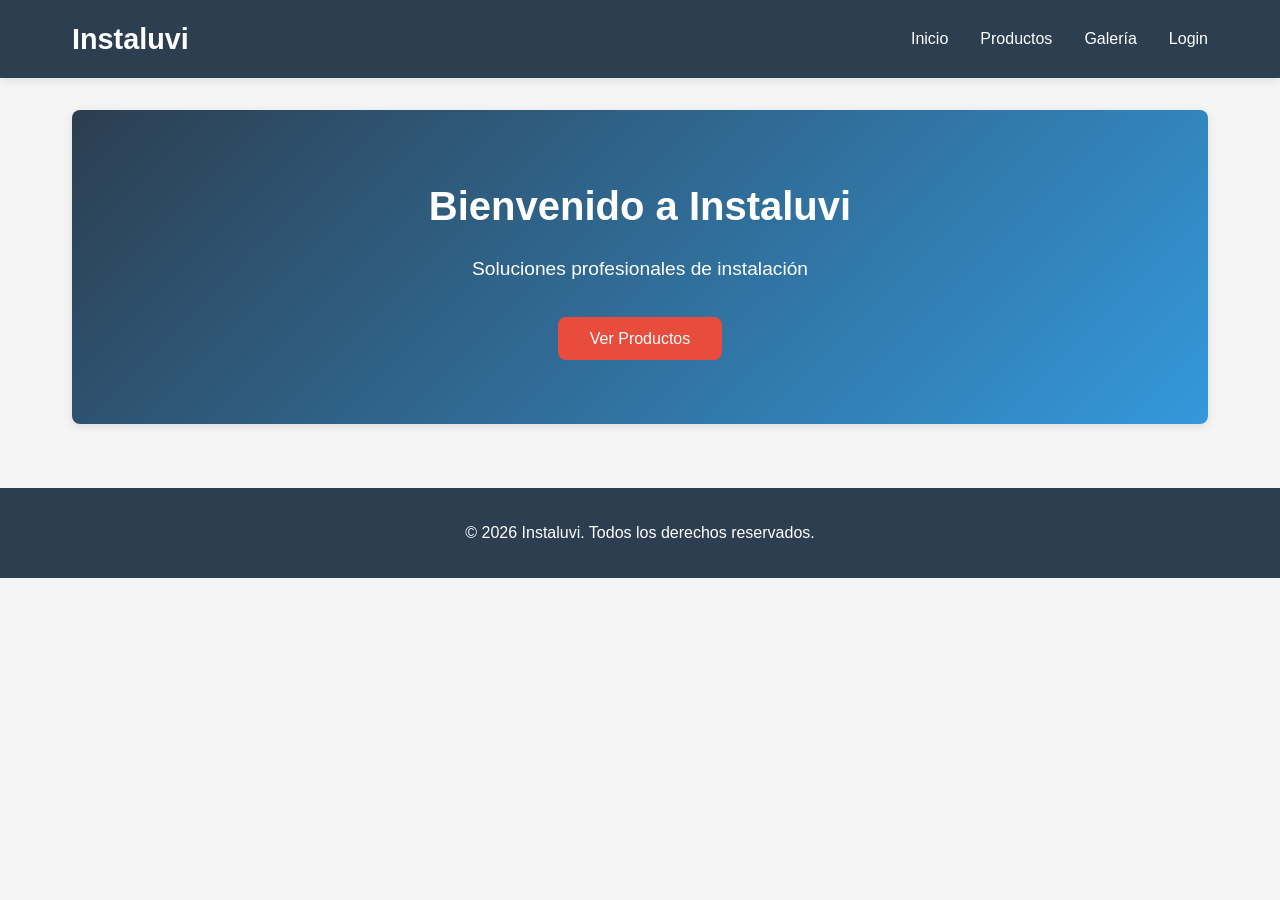
<file: index.html>
<!DOCTYPE html>
<html lang="es">
<head>
    <meta charset="UTF-8">
    <meta name="viewport" content="width=device-width, initial-scale=1.0">
    <title>Instaluvi - Tu Solución en Instalaciones</title>
    <link rel="stylesheet" href="assets/css/style.css">
    <link rel="stylesheet" href="assets/css/mobile.css">
    <link rel="stylesheet" href="assets/css/animations.css">
</head>
<body>
    <header>
        <nav>
            <h1>Instaluvi</h1>
            <ul>
                <li><a href="index.html">Inicio</a></li>
                <li><a href="productos.html">Productos</a></li>
                <li><a href="galeria.html">Galería</a></li>
                <li><a href="login.html">Login</a></li>
            </ul>
        </nav>
    </header>
    <main>
        <section class="hero">
            <h2>Bienvenido a Instaluvi</h2>
            <p>Soluciones profesionales de instalación</p>
            <button onclick="location.href='productos.html'">Ver Productos</button>
        </section>
    </main>
    <footer>
        <p>&copy; 2026 Instaluvi. Todos los derechos reservados.</p>
    </footer>
    <script src="assets/js/app.js"></script>
    <script src="assets/js/layout.js"></script>
</body>
</html>
</file>
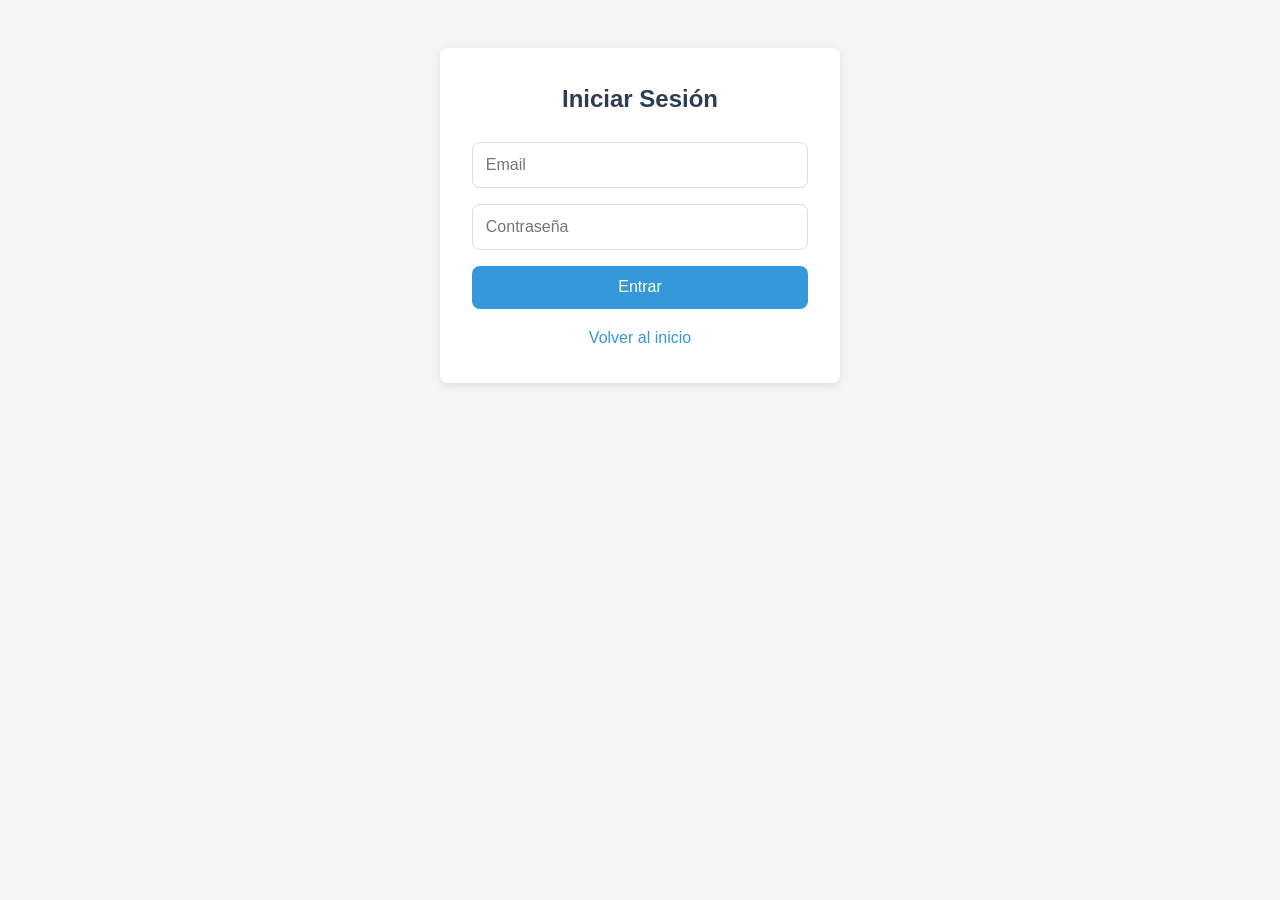
<file: login.html>
<!DOCTYPE html>
<html lang="es">
<head>
    <meta charset="UTF-8">
    <meta name="viewport" content="width=device-width, initial-scale=1.0">
    <title>Login - Instaluvi</title>
    <link rel="stylesheet" href="assets/css/style.css">
    <link rel="stylesheet" href="assets/css/mobile.css">
</head>
<body>
    <div class="login-container">
        <h2>Iniciar Sesión</h2>
        <form id="loginForm">
            <input type="email" placeholder="Email" required>
            <input type="password" placeholder="Contraseña" required>
            <button type="submit">Entrar</button>
        </form>
        <p><a href="index.html">Volver al inicio</a></p>
    </div>
    <script src="firebase/config.js"></script>
    <script src="firebase/auth.js"></script>
    <script src="assets/js/app.js"></script>
</body>
</html>
</file>
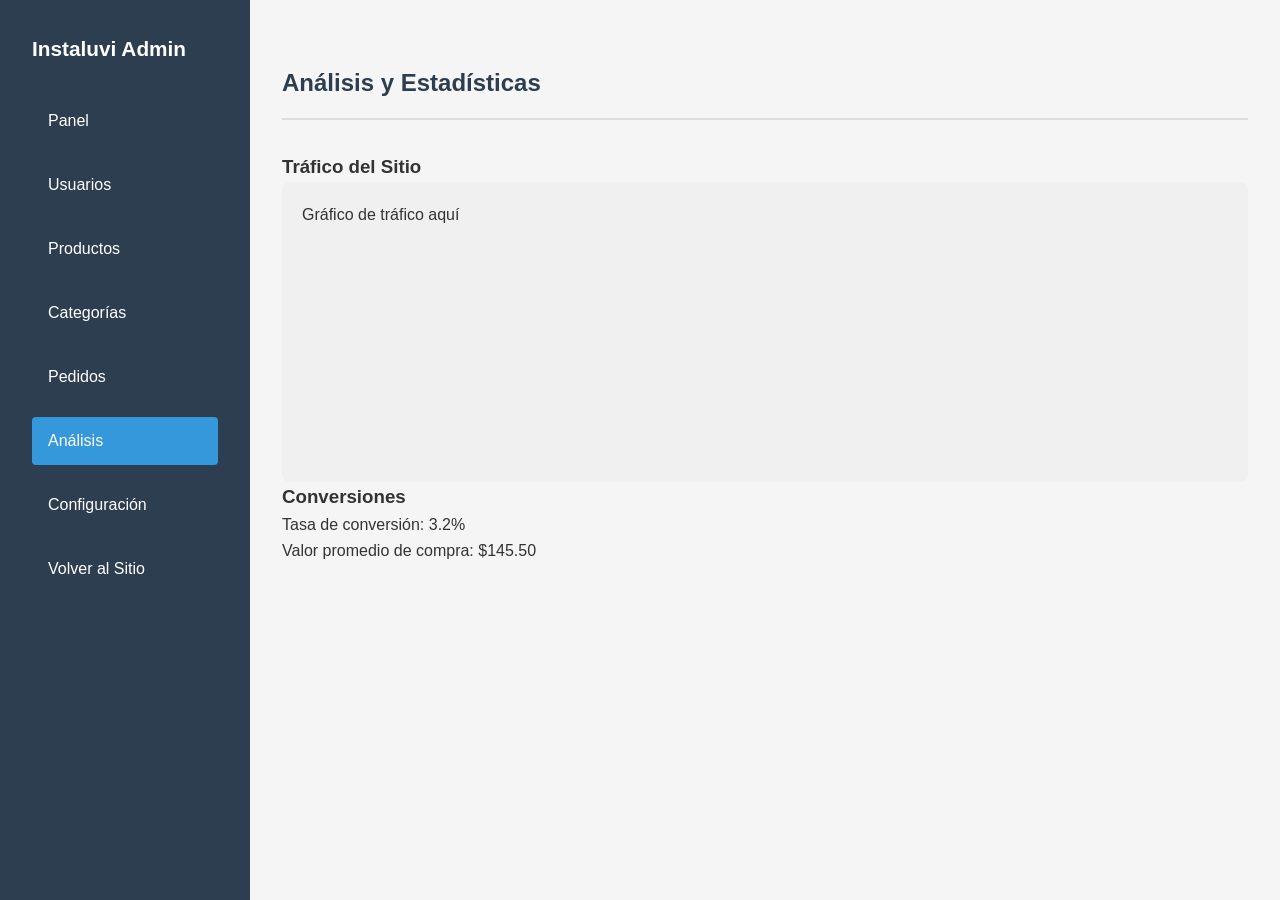
<file: admin/analytics.html>
<!DOCTYPE html>
<html lang="es">
<head>
    <meta charset="UTF-8">
    <meta name="viewport" content="width=device-width, initial-scale=1.0">
    <title>Análisis - Instaluvi Admin</title>
    <link rel="stylesheet" href="../assets/css/style.css">
    <link rel="stylesheet" href="../assets/css/admin.css">
</head>
<body>
    <div class="admin-layout">
        <aside class="admin-sidebar">
            <h3>Instaluvi Admin</h3>
            <ul>
                <li><a href="dashboard.html">Panel</a></li>
                <li><a href="users.html">Usuarios</a></li>
                <li><a href="products.html">Productos</a></li>
                <li><a href="categories.html">Categorías</a></li>
                <li><a href="orders.html">Pedidos</a></li>
                <li><a href="analytics.html" class="active">Análisis</a></li>
                <li><a href="settings.html">Configuración</a></li>
                <li><a href="../index.html">Volver al Sitio</a></li>
            </ul>
        </aside>
        <main class="admin-content">
            <div class="admin-header">
                <h2>Análisis y Estadísticas</h2>
            </div>
            
            <section class="analytics-section">
                <h3>Tráfico del Sitio</h3>
                <div id="trafficChart" style="height: 300px; background: #f0f0f0; border-radius: 8px; padding: 20px;">
                    Gráfico de tráfico aquí
                </div>
            </section>
            
            <section class="analytics-section">
                <h3>Conversiones</h3>
                <p>Tasa de conversión: 3.2%</p>
                <p>Valor promedio de compra: $145.50</p>
            </section>
        </main>
    </div>
    <script src="../assets/js/app.js"></script>
    <script src="../firebase/analytics.js"></script>
</body>
</html>
</file>
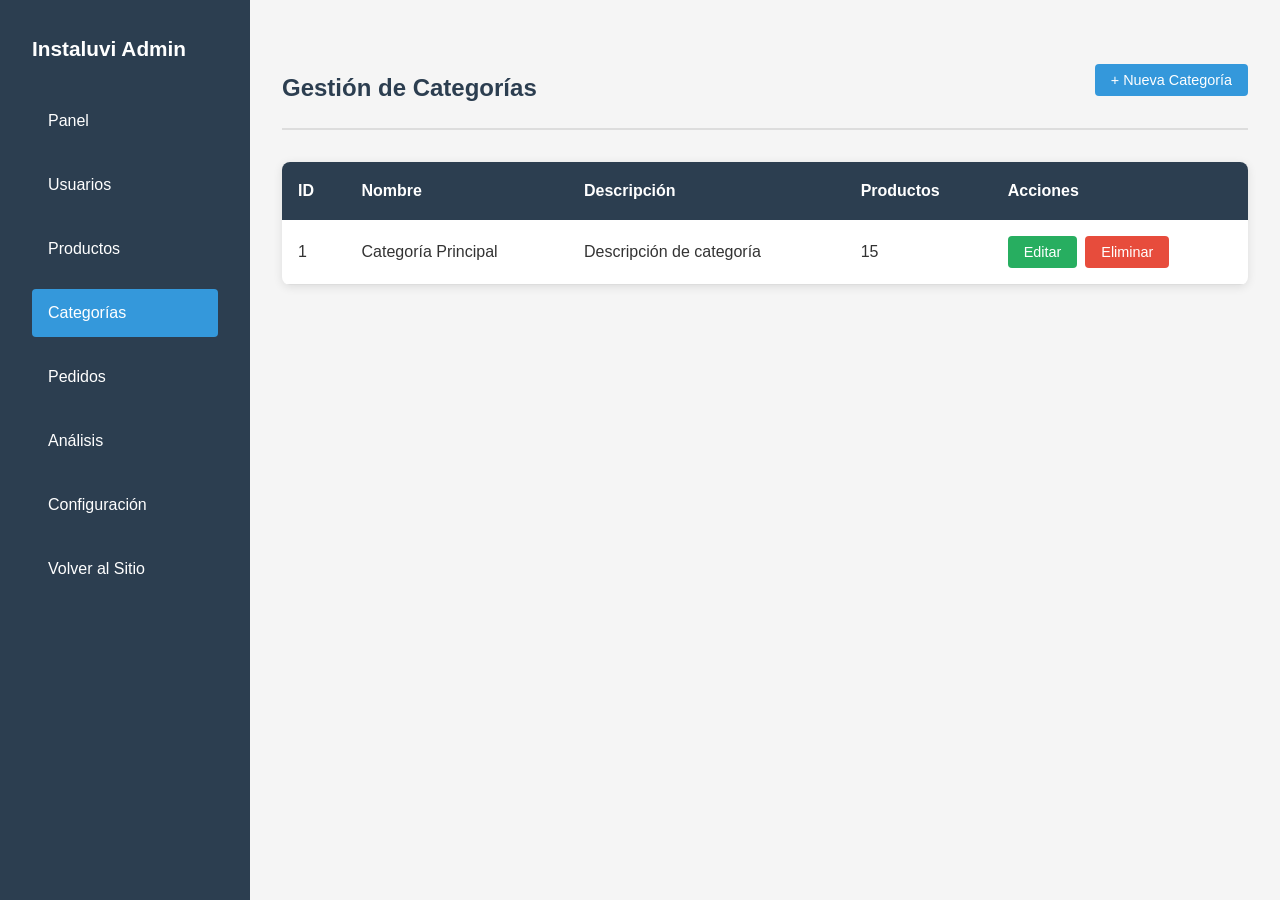
<file: admin/categories.html>
<!DOCTYPE html>
<html lang="es">
<head>
    <meta charset="UTF-8">
    <meta name="viewport" content="width=device-width, initial-scale=1.0">
    <title>Categorías - Instaluvi Admin</title>
    <link rel="stylesheet" href="../assets/css/style.css">
    <link rel="stylesheet" href="../assets/css/admin.css">
</head>
<body>
    <div class="admin-layout">
        <aside class="admin-sidebar">
            <h3>Instaluvi Admin</h3>
            <ul>
                <li><a href="dashboard.html">Panel</a></li>
                <li><a href="users.html">Usuarios</a></li>
                <li><a href="products.html">Productos</a></li>
                <li><a href="categories.html" class="active">Categorías</a></li>
                <li><a href="orders.html">Pedidos</a></li>
                <li><a href="analytics.html">Análisis</a></li>
                <li><a href="settings.html">Configuración</a></li>
                <li><a href="../index.html">Volver al Sitio</a></li>
            </ul>
        </aside>
        <main class="admin-content">
            <div class="admin-header">
                <h2>Gestión de Categorías</h2>
                <button class="btn-add" onclick="addNewCategory()">+ Nueva Categoría</button>
            </div>
            
            <table class="admin-table">
                <thead>
                    <tr>
                        <th>ID</th>
                        <th>Nombre</th>
                        <th>Descripción</th>
                        <th>Productos</th>
                        <th>Acciones</th>
                    </tr>
                </thead>
                <tbody id="categoriesList">
                    <tr>
                        <td>1</td>
                        <td>Categoría Principal</td>
                        <td>Descripción de categoría</td>
                        <td>15</td>
                        <td>
                            <div class="btn-group">
                                <button class="btn-edit" onclick="editCategory(1)">Editar</button>
                                <button class="btn-delete" onclick="deleteCategory(1)">Eliminar</button>
                            </div>
                        </td>
                    </tr>
                </tbody>
            </table>
        </main>
    </div>
    <script src="../assets/js/app.js"></script>
    <script src="../firebase/firestore.js"></script>
</body>
</html>
</file>
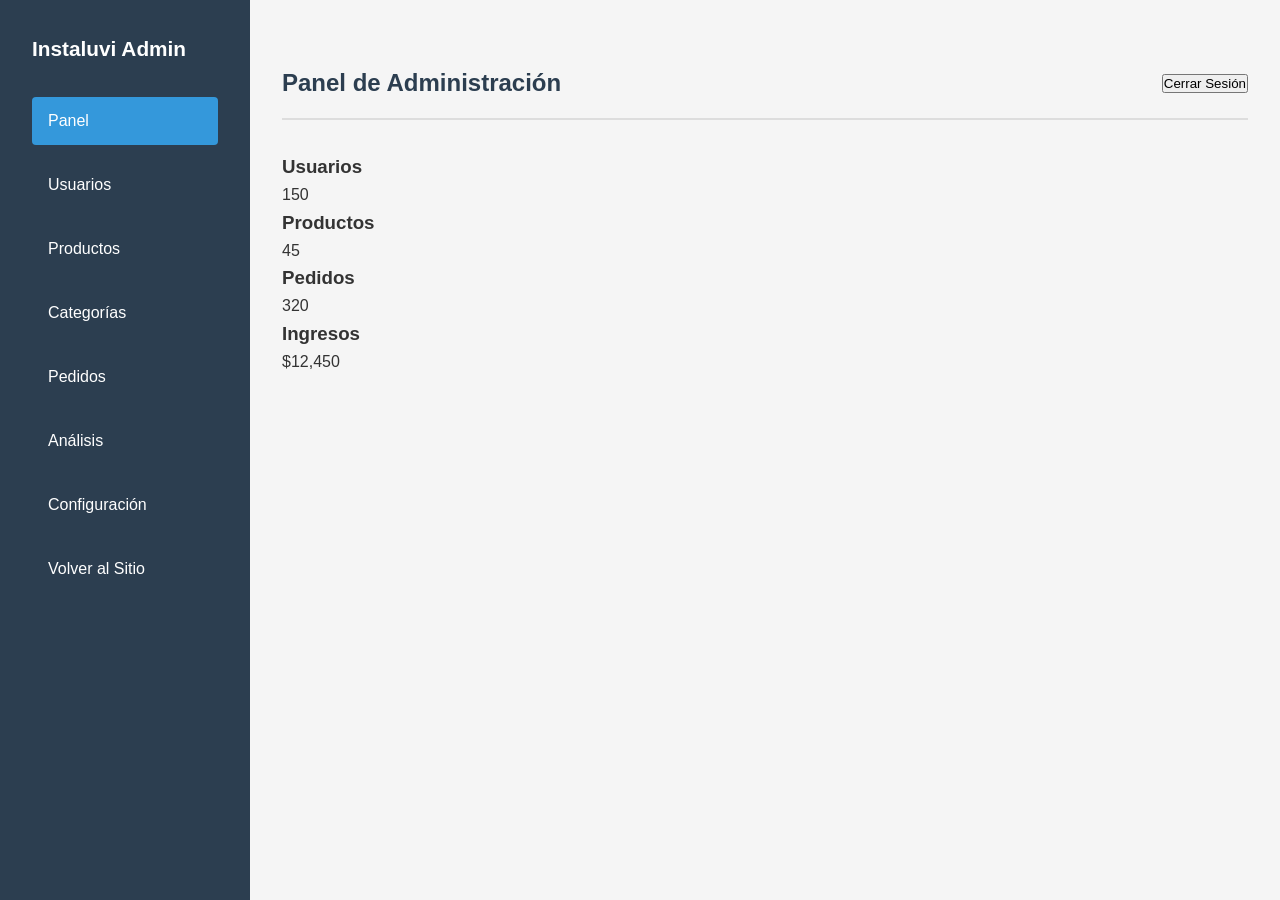
<file: admin/dashboard.html>
<!DOCTYPE html>
<html lang="es">
<head>
    <meta charset="UTF-8">
    <meta name="viewport" content="width=device-width, initial-scale=1.0">
    <title>Panel - Instaluvi Admin</title>
    <link rel="stylesheet" href="../assets/css/style.css">
    <link rel="stylesheet" href="../assets/css/admin.css">
</head>
<body>
    <div class="admin-layout">
        <aside class="admin-sidebar">
            <h3>Instaluvi Admin</h3>
            <ul>
                <li><a href="dashboard.html" class="active">Panel</a></li>
                <li><a href="users.html">Usuarios</a></li>
                <li><a href="products.html">Productos</a></li>
                <li><a href="categories.html">Categorías</a></li>
                <li><a href="orders.html">Pedidos</a></li>
                <li><a href="analytics.html">Análisis</a></li>
                <li><a href="settings.html">Configuración</a></li>
                <li><a href="../index.html">Volver al Sitio</a></li>
            </ul>
        </aside>
        <main class="admin-content">
            <div class="admin-header">
                <h2>Panel de Administración</h2>
                <button onclick="logout()">Cerrar Sesión</button>
            </div>
            
            <section class="dashboard-stats">
                <div class="stat-card">
                    <h3>Usuarios</h3>
                    <p class="stat-number">150</p>
                </div>
                <div class="stat-card">
                    <h3>Productos</h3>
                    <p class="stat-number">45</p>
                </div>
                <div class="stat-card">
                    <h3>Pedidos</h3>
                    <p class="stat-number">320</p>
                </div>
                <div class="stat-card">
                    <h3>Ingresos</h3>
                    <p class="stat-number">$12,450</p>
                </div>
            </section>
        </main>
    </div>
    <script src="../assets/js/app.js"></script>
    <script src="../firebase/auth.js"></script>
</body>
</html>
</file>
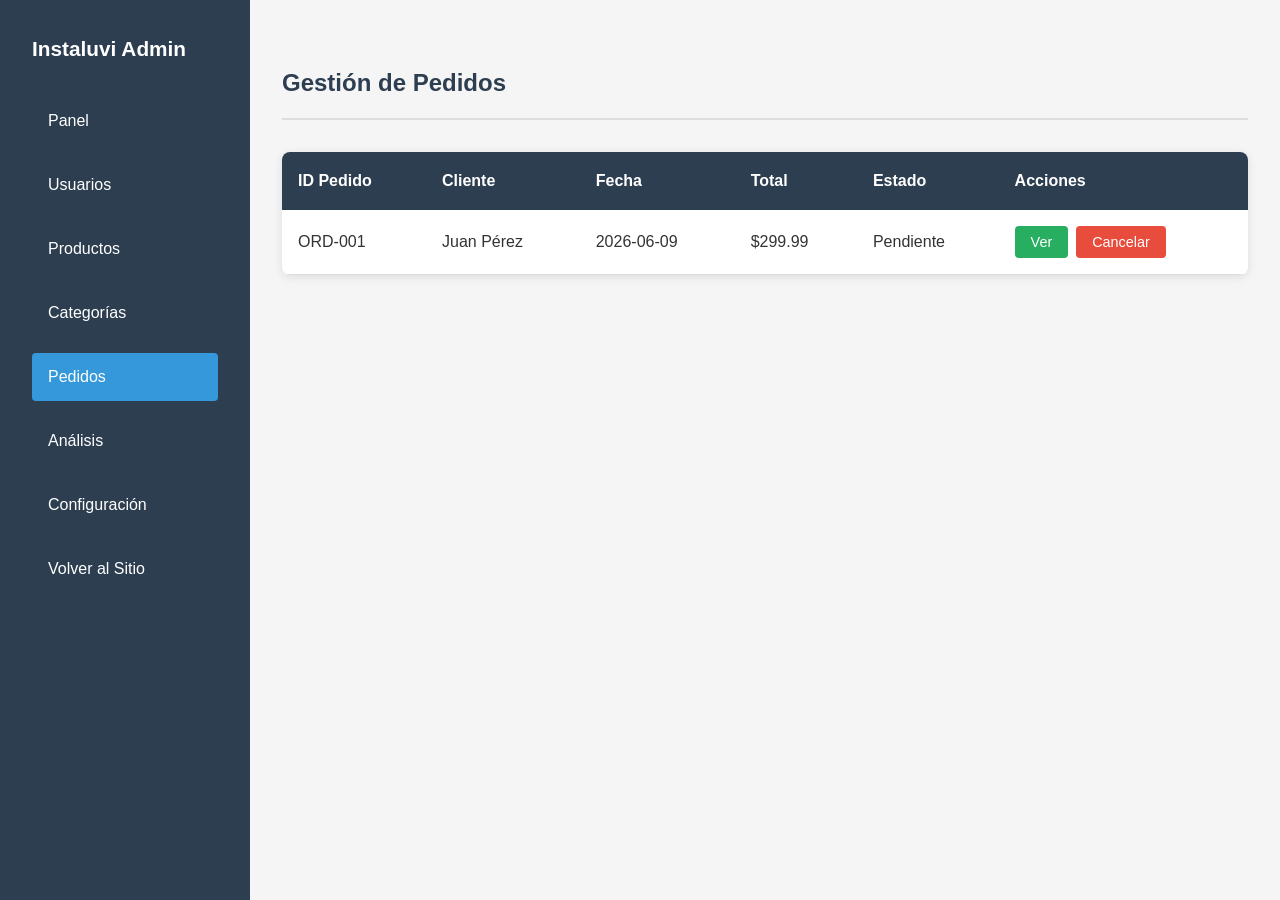
<file: admin/orders.html>
<!DOCTYPE html>
<html lang="es">
<head>
    <meta charset="UTF-8">
    <meta name="viewport" content="width=device-width, initial-scale=1.0">
    <title>Pedidos - Instaluvi Admin</title>
    <link rel="stylesheet" href="../assets/css/style.css">
    <link rel="stylesheet" href="../assets/css/admin.css">
</head>
<body>
    <div class="admin-layout">
        <aside class="admin-sidebar">
            <h3>Instaluvi Admin</h3>
            <ul>
                <li><a href="dashboard.html">Panel</a></li>
                <li><a href="users.html">Usuarios</a></li>
                <li><a href="products.html">Productos</a></li>
                <li><a href="categories.html">Categorías</a></li>
                <li><a href="orders.html" class="active">Pedidos</a></li>
                <li><a href="analytics.html">Análisis</a></li>
                <li><a href="settings.html">Configuración</a></li>
                <li><a href="../index.html">Volver al Sitio</a></li>
            </ul>
        </aside>
        <main class="admin-content">
            <div class="admin-header">
                <h2>Gestión de Pedidos</h2>
            </div>
            
            <table class="admin-table">
                <thead>
                    <tr>
                        <th>ID Pedido</th>
                        <th>Cliente</th>
                        <th>Fecha</th>
                        <th>Total</th>
                        <th>Estado</th>
                        <th>Acciones</th>
                    </tr>
                </thead>
                <tbody id="ordersList">
                    <tr>
                        <td>ORD-001</td>
                        <td>Juan Pérez</td>
                        <td>2026-06-09</td>
                        <td>$299.99</td>
                        <td><span class="badge-pending">Pendiente</span></td>
                        <td>
                            <div class="btn-group">
                                <button class="btn-edit" onclick="viewOrder('ORD-001')">Ver</button>
                                <button class="btn-delete" onclick="cancelOrder('ORD-001')">Cancelar</button>
                            </div>
                        </td>
                    </tr>
                </tbody>
            </table>
        </main>
    </div>
    <script src="../assets/js/app.js"></script>
    <script src="../firebase/firestore.js"></script>
</body>
</html>
</file>
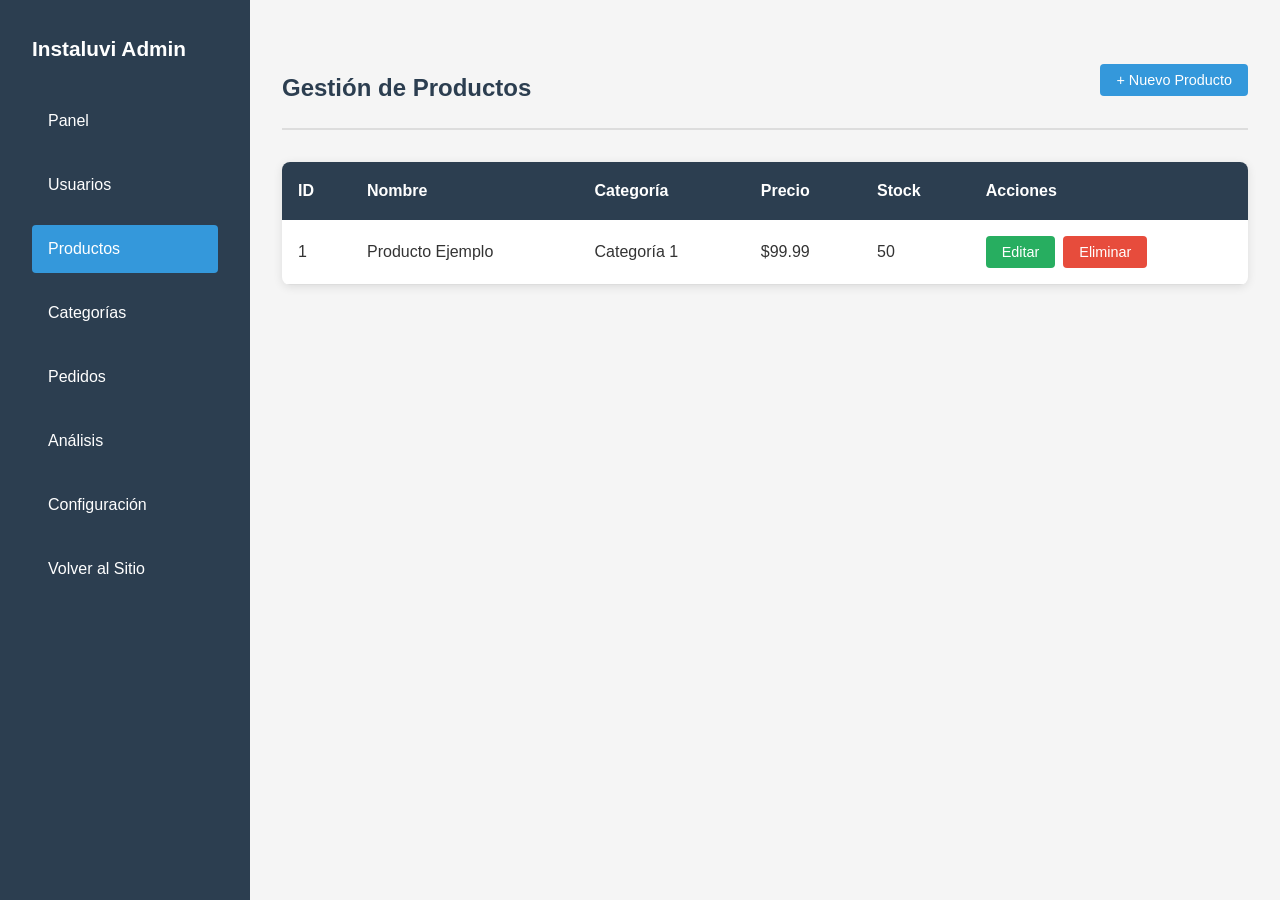
<file: admin/products.html>
<!DOCTYPE html>
<html lang="es">
<head>
    <meta charset="UTF-8">
    <meta name="viewport" content="width=device-width, initial-scale=1.0">
    <title>Productos - Instaluvi Admin</title>
    <link rel="stylesheet" href="../assets/css/style.css">
    <link rel="stylesheet" href="../assets/css/admin.css">
</head>
<body>
    <div class="admin-layout">
        <aside class="admin-sidebar">
            <h3>Instaluvi Admin</h3>
            <ul>
                <li><a href="dashboard.html">Panel</a></li>
                <li><a href="users.html">Usuarios</a></li>
                <li><a href="products.html" class="active">Productos</a></li>
                <li><a href="categories.html">Categorías</a></li>
                <li><a href="orders.html">Pedidos</a></li>
                <li><a href="analytics.html">Análisis</a></li>
                <li><a href="settings.html">Configuración</a></li>
                <li><a href="../index.html">Volver al Sitio</a></li>
            </ul>
        </aside>
        <main class="admin-content">
            <div class="admin-header">
                <h2>Gestión de Productos</h2>
                <button class="btn-add" onclick="addNewProduct()">+ Nuevo Producto</button>
            </div>
            
            <table class="admin-table">
                <thead>
                    <tr>
                        <th>ID</th>
                        <th>Nombre</th>
                        <th>Categoría</th>
                        <th>Precio</th>
                        <th>Stock</th>
                        <th>Acciones</th>
                    </tr>
                </thead>
                <tbody id="productsList">
                    <tr>
                        <td>1</td>
                        <td>Producto Ejemplo</td>
                        <td>Categoría 1</td>
                        <td>$99.99</td>
                        <td>50</td>
                        <td>
                            <div class="btn-group">
                                <button class="btn-edit" onclick="editProduct(1)">Editar</button>
                                <button class="btn-delete" onclick="deleteProduct(1)">Eliminar</button>
                            </div>
                        </td>
                    </tr>
                </tbody>
            </table>
        </main>
    </div>
    <script src="../assets/js/app.js"></script>
    <script src="../firebase/firestore.js"></script>
</body>
</html>
</file>
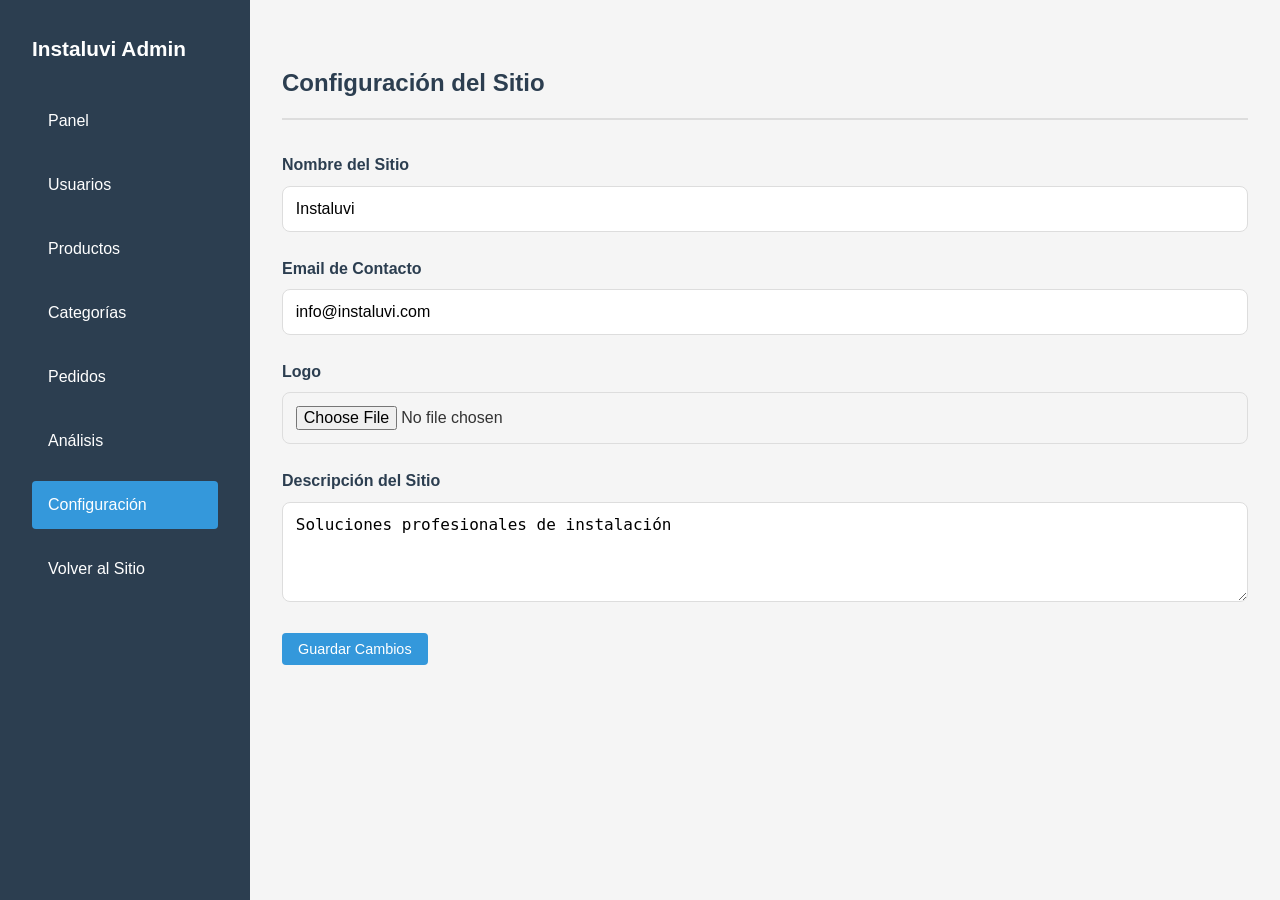
<file: admin/settings.html>
<!DOCTYPE html>
<html lang="es">
<head>
    <meta charset="UTF-8">
    <meta name="viewport" content="width=device-width, initial-scale=1.0">
    <title>Configuración - Instaluvi Admin</title>
    <link rel="stylesheet" href="../assets/css/style.css">
    <link rel="stylesheet" href="../assets/css/admin.css">
</head>
<body>
    <div class="admin-layout">
        <aside class="admin-sidebar">
            <h3>Instaluvi Admin</h3>
            <ul>
                <li><a href="dashboard.html">Panel</a></li>
                <li><a href="users.html">Usuarios</a></li>
                <li><a href="products.html">Productos</a></li>
                <li><a href="categories.html">Categorías</a></li>
                <li><a href="orders.html">Pedidos</a></li>
                <li><a href="analytics.html">Análisis</a></li>
                <li><a href="settings.html" class="active">Configuración</a></li>
                <li><a href="../index.html">Volver al Sitio</a></li>
            </ul>
        </aside>
        <main class="admin-content">
            <div class="admin-header">
                <h2>Configuración del Sitio</h2>
            </div>
            
            <form id="settingsForm" class="form-container">
                <div class="form-group">
                    <label for="siteName">Nombre del Sitio</label>
                    <input type="text" id="siteName" value="Instaluvi" required>
                </div>
                
                <div class="form-group">
                    <label for="siteEmail">Email de Contacto</label>
                    <input type="email" id="siteEmail" value="info@instaluvi.com" required>
                </div>
                
                <div class="form-group">
                    <label for="siteLogo">Logo</label>
                    <input type="file" id="siteLogo" accept="image/*">
                </div>
                
                <div class="form-group">
                    <label for="description">Descripción del Sitio</label>
                    <textarea id="description">Soluciones profesionales de instalación</textarea>
                </div>
                
                <button type="submit" class="btn-add">Guardar Cambios</button>
            </form>
        </main>
    </div>
    <script src="../assets/js/app.js"></script>
</body>
</html>
</file>
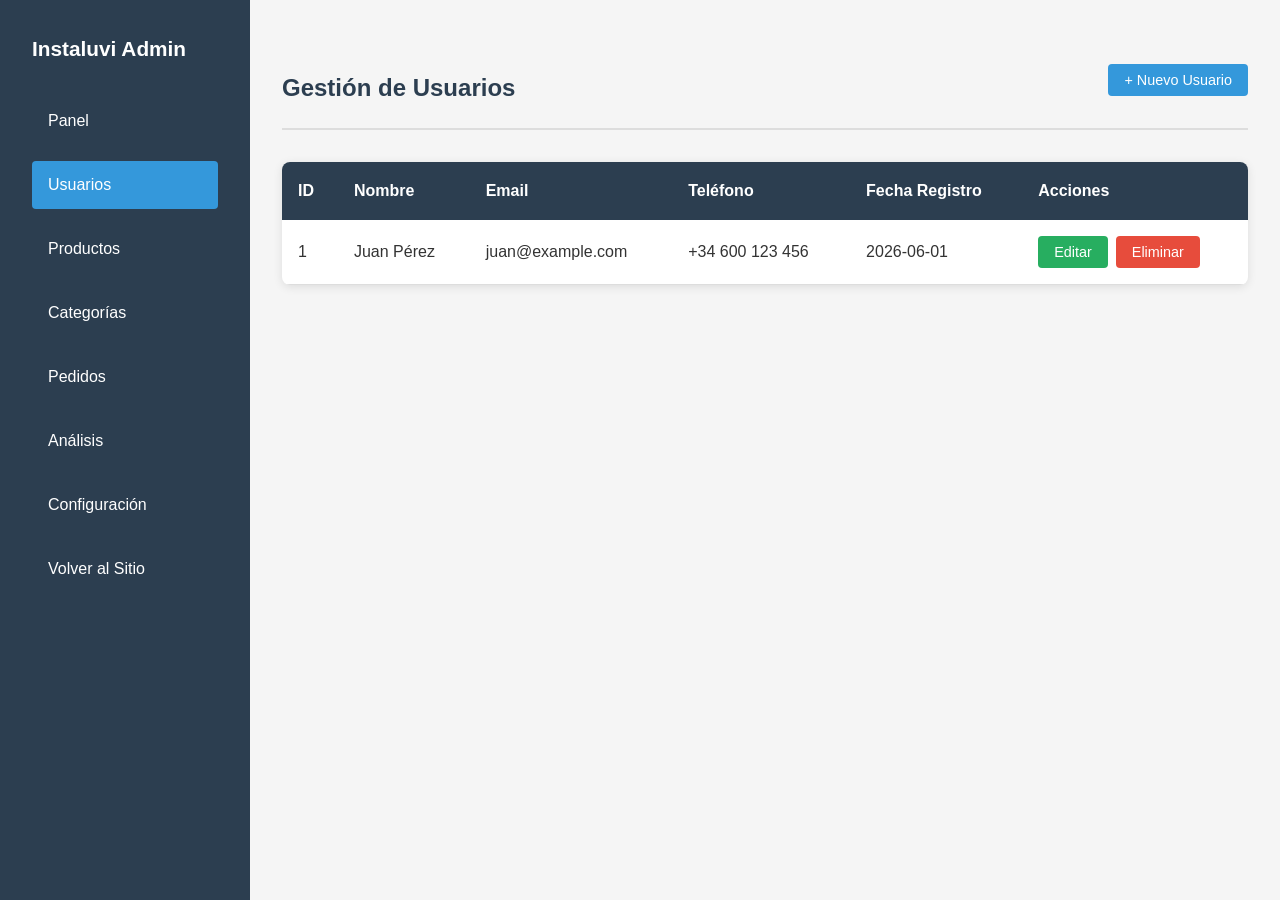
<file: admin/users.html>
<!DOCTYPE html>
<html lang="es">
<head>
    <meta charset="UTF-8">
    <meta name="viewport" content="width=device-width, initial-scale=1.0">
    <title>Usuarios - Instaluvi Admin</title>
    <link rel="stylesheet" href="../assets/css/style.css">
    <link rel="stylesheet" href="../assets/css/admin.css">
</head>
<body>
    <div class="admin-layout">
        <aside class="admin-sidebar">
            <h3>Instaluvi Admin</h3>
            <ul>
                <li><a href="dashboard.html">Panel</a></li>
                <li><a href="users.html" class="active">Usuarios</a></li>
                <li><a href="products.html">Productos</a></li>
                <li><a href="categories.html">Categorías</a></li>
                <li><a href="orders.html">Pedidos</a></li>
                <li><a href="analytics.html">Análisis</a></li>
                <li><a href="settings.html">Configuración</a></li>
                <li><a href="../index.html">Volver al Sitio</a></li>
            </ul>
        </aside>
        <main class="admin-content">
            <div class="admin-header">
                <h2>Gestión de Usuarios</h2>
                <button class="btn-add" onclick="addNewUser()">+ Nuevo Usuario</button>
            </div>
            
            <table class="admin-table">
                <thead>
                    <tr>
                        <th>ID</th>
                        <th>Nombre</th>
                        <th>Email</th>
                        <th>Teléfono</th>
                        <th>Fecha Registro</th>
                        <th>Acciones</th>
                    </tr>
                </thead>
                <tbody id="usersList">
                    <tr>
                        <td>1</td>
                        <td>Juan Pérez</td>
                        <td>juan@example.com</td>
                        <td>+34 600 123 456</td>
                        <td>2026-06-01</td>
                        <td>
                            <div class="btn-group">
                                <button class="btn-edit" onclick="editUser(1)">Editar</button>
                                <button class="btn-delete" onclick="deleteUser(1)">Eliminar</button>
                            </div>
                        </td>
                    </tr>
                </tbody>
            </table>
        </main>
    </div>
    <script src="../assets/js/app.js"></script>
    <script src="../firebase/firestore.js"></script>
</body>
</html>
</file>
<file: assets/css/style.css>
:root {
    --primary-color: #2c3e50;
    --secondary-color: #3498db;
    --accent-color: #e74c3c;
    --text-color: #333;
    --bg-color: #f5f5f5;
    --border-radius: 8px;
    --box-shadow: 0 2px 10px rgba(0, 0, 0, 0.1);
}

* {
    margin: 0;
    padding: 0;
    box-sizing: border-box;
}

body {
    font-family: 'Segoe UI', Tahoma, Geneva, Verdana, sans-serif;
    color: var(--text-color);
    background-color: var(--bg-color);
    line-height: 1.6;
}

header {
    background-color: var(--primary-color);
    color: white;
    padding: 1rem 0;
    box-shadow: var(--box-shadow);
    position: sticky;
    top: 0;
    z-index: 100;
}

nav {
    display: flex;
    justify-content: space-between;
    align-items: center;
    max-width: 1200px;
    margin: 0 auto;
    padding: 0 2rem;
}

nav h1 {
    font-size: 1.8rem;
    font-weight: bold;
}

nav ul {
    list-style: none;
    display: flex;
    gap: 2rem;
}

nav a {
    color: white;
    text-decoration: none;
    transition: color 0.3s ease;
}

nav a:hover {
    color: var(--secondary-color);
}

main {
    max-width: 1200px;
    margin: 2rem auto;
    padding: 0 2rem;
}

.hero {
    text-align: center;
    padding: 4rem 2rem;
    background: linear-gradient(135deg, var(--primary-color), var(--secondary-color));
    color: white;
    border-radius: var(--border-radius);
    box-shadow: var(--box-shadow);
}

.hero h2 {
    font-size: 2.5rem;
    margin-bottom: 1rem;
}

.hero p {
    font-size: 1.2rem;
    margin-bottom: 2rem;
}

.hero button {
    background-color: var(--accent-color);
    color: white;
    border: none;
    padding: 0.8rem 2rem;
    font-size: 1rem;
    border-radius: var(--border-radius);
    cursor: pointer;
    transition: background-color 0.3s ease;
}

.hero button:hover {
    background-color: #c0392b;
}

.grid-container {
    display: grid;
    grid-template-columns: repeat(auto-fill, minmax(250px, 1fr));
    gap: 2rem;
    margin: 2rem 0;
}

.card {
    background: white;
    border-radius: var(--border-radius);
    padding: 1.5rem;
    box-shadow: var(--box-shadow);
    transition: transform 0.3s ease, box-shadow 0.3s ease;
}

.card:hover {
    transform: translateY(-5px);
    box-shadow: 0 5px 20px rgba(0, 0, 0, 0.2);
}

.card img {
    width: 100%;
    height: 200px;
    object-fit: cover;
    border-radius: var(--border-radius);
    margin-bottom: 1rem;
}

.card h3 {
    color: var(--primary-color);
    margin-bottom: 0.5rem;
}

.card p {
    color: #666;
    margin-bottom: 1rem;
}

.card .price {
    font-size: 1.5rem;
    color: var(--secondary-color);
    font-weight: bold;
}

footer {
    background-color: var(--primary-color);
    color: white;
    text-align: center;
    padding: 2rem;
    margin-top: 4rem;
}

.login-container {
    max-width: 400px;
    margin: 3rem auto;
    background: white;
    padding: 2rem;
    border-radius: var(--border-radius);
    box-shadow: var(--box-shadow);
}

.login-container h2 {
    color: var(--primary-color);
    margin-bottom: 1.5rem;
    text-align: center;
}

.login-container form {
    display: flex;
    flex-direction: column;
    gap: 1rem;
}

.login-container input {
    padding: 0.8rem;
    border: 1px solid #ddd;
    border-radius: var(--border-radius);
    font-size: 1rem;
}

.login-container input:focus {
    outline: none;
    border-color: var(--secondary-color);
    box-shadow: 0 0 5px rgba(52, 152, 219, 0.3);
}

.login-container button {
    background-color: var(--secondary-color);
    color: white;
    border: none;
    padding: 0.8rem;
    border-radius: var(--border-radius);
    font-size: 1rem;
    cursor: pointer;
    transition: background-color 0.3s ease;
}

.login-container button:hover {
    background-color: #2980b9;
}

.login-container p {
    text-align: center;
    margin-top: 1rem;
}

.login-container a {
    color: var(--secondary-color);
    text-decoration: none;
}

.login-container a:hover {
    text-decoration: underline;
}

.gallery-grid {
    display: grid;
    grid-template-columns: repeat(auto-fill, minmax(200px, 1fr));
    gap: 1.5rem;
    margin: 2rem 0;
}

.gallery-item {
    position: relative;
    overflow: hidden;
    border-radius: var(--border-radius);
    box-shadow: var(--box-shadow);
    cursor: pointer;
}

.gallery-item img {
    width: 100%;
    height: 200px;
    object-fit: cover;
    transition: transform 0.3s ease;
}

.gallery-item:hover img {
    transform: scale(1.1);
}
</file>
<file: assets/css/mobile.css>
@media (max-width: 768px) {
    nav {
        flex-direction: column;
        padding: 1rem;
        gap: 1rem;
    }

    nav ul {
        flex-direction: column;
        gap: 0.5rem;
        width: 100%;
    }

    nav a {
        display: block;
        padding: 0.5rem;
    }

    .hero {
        padding: 2rem 1rem;
    }

    .hero h2 {
        font-size: 1.8rem;
    }

    .grid-container {
        grid-template-columns: 1fr;
    }

    main {
        padding: 0 1rem;
    }

    .gallery-grid {
        grid-template-columns: repeat(auto-fill, minmax(150px, 1fr));
    }

    .login-container {
        margin: 1rem;
        padding: 1.5rem;
    }
}

@media (max-width: 480px) {
    nav h1 {
        font-size: 1.3rem;
    }

    .hero h2 {
        font-size: 1.5rem;
    }

    .hero p {
        font-size: 1rem;
    }

    .card {
        padding: 1rem;
    }

    footer {
        padding: 1rem;
        font-size: 0.9rem;
    }
}
</file>
<file: assets/css/animations.css>
@keyframes fadeIn {
    from {
        opacity: 0;
        transform: translateY(20px);
    }
    to {
        opacity: 1;
        transform: translateY(0);
    }
}

@keyframes slideInLeft {
    from {
        opacity: 0;
        transform: translateX(-50px);
    }
    to {
        opacity: 1;
        transform: translateX(0);
    }
}

@keyframes slideInRight {
    from {
        opacity: 0;
        transform: translateX(50px);
    }
    to {
        opacity: 1;
        transform: translateX(0);
    }
}

@keyframes pulse {
    0%, 100% {
        opacity: 1;
    }
    50% {
        opacity: 0.7;
    }
}

@keyframes rotate {
    from {
        transform: rotate(0deg);
    }
    to {
        transform: rotate(360deg);
    }
}

.fade-in {
    animation: fadeIn 0.5s ease-out;
}

.slide-in-left {
    animation: slideInLeft 0.5s ease-out;
}

.slide-in-right {
    animation: slideInRight 0.5s ease-out;
}

.pulse {
    animation: pulse 2s infinite;
}

.rotate {
    animation: rotate 2s linear infinite;
}

.transition-all {
    transition: all 0.3s ease;
}
</file>
<file: assets/css/admin.css>
.admin-layout {
    display: flex;
    min-height: 100vh;
}

.admin-sidebar {
    width: 250px;
    background-color: var(--primary-color);
    color: white;
    padding: 2rem;
    position: fixed;
    left: 0;
    top: 0;
    height: 100vh;
    overflow-y: auto;
}

.admin-sidebar h3 {
    margin-bottom: 2rem;
    font-size: 1.3rem;
}

.admin-sidebar ul {
    list-style: none;
}

.admin-sidebar li {
    margin-bottom: 1rem;
}

.admin-sidebar a {
    color: white;
    text-decoration: none;
    display: block;
    padding: 0.7rem 1rem;
    border-radius: 4px;
    transition: background-color 0.3s ease;
}

.admin-sidebar a:hover,
.admin-sidebar a.active {
    background-color: var(--secondary-color);
}

.admin-content {
    margin-left: 250px;
    flex: 1;
    padding: 2rem;
}

.admin-header {
    display: flex;
    justify-content: space-between;
    align-items: center;
    margin-bottom: 2rem;
    border-bottom: 2px solid #ddd;
    padding-bottom: 1rem;
}

.admin-header h2 {
    color: var(--primary-color);
}

.admin-table {
    width: 100%;
    border-collapse: collapse;
    background: white;
    box-shadow: var(--box-shadow);
    border-radius: var(--border-radius);
    overflow: hidden;
}

.admin-table th {
    background-color: var(--primary-color);
    color: white;
    padding: 1rem;
    text-align: left;
}

.admin-table td {
    padding: 1rem;
    border-bottom: 1px solid #ddd;
}

.admin-table tbody tr:hover {
    background-color: #f9f9f9;
}

.btn-group {
    display: flex;
    gap: 0.5rem;
}

.btn-edit, .btn-delete, .btn-add {
    padding: 0.5rem 1rem;
    border: none;
    border-radius: 4px;
    cursor: pointer;
    transition: background-color 0.3s ease;
    font-size: 0.9rem;
}

.btn-add {
    background-color: var(--secondary-color);
    color: white;
    margin-bottom: 1rem;
}

.btn-add:hover {
    background-color: #2980b9;
}

.btn-edit {
    background-color: #27ae60;
    color: white;
}

.btn-edit:hover {
    background-color: #229954;
}

.btn-delete {
    background-color: var(--accent-color);
    color: white;
}

.btn-delete:hover {
    background-color: #c0392b;
}

.form-group {
    margin-bottom: 1.5rem;
}

.form-group label {
    display: block;
    margin-bottom: 0.5rem;
    color: var(--primary-color);
    font-weight: bold;
}

.form-group input,
.form-group textarea,
.form-group select {
    width: 100%;
    padding: 0.8rem;
    border: 1px solid #ddd;
    border-radius: var(--border-radius);
    font-size: 1rem;
}

.form-group textarea {
    resize: vertical;
    min-height: 100px;
}

.form-group input:focus,
.form-group textarea:focus,
.form-group select:focus {
    outline: none;
    border-color: var(--secondary-color);
    box-shadow: 0 0 5px rgba(52, 152, 219, 0.3);
}

@media (max-width: 768px) {
    .admin-sidebar {
        width: 200px;
        padding: 1rem;
    }

    .admin-content {
        margin-left: 200px;
        padding: 1rem;
    }

    .admin-table {
        font-size: 0.9rem;
    }

    .admin-table th,
    .admin-table td {
        padding: 0.5rem;
    }
}
</file>
